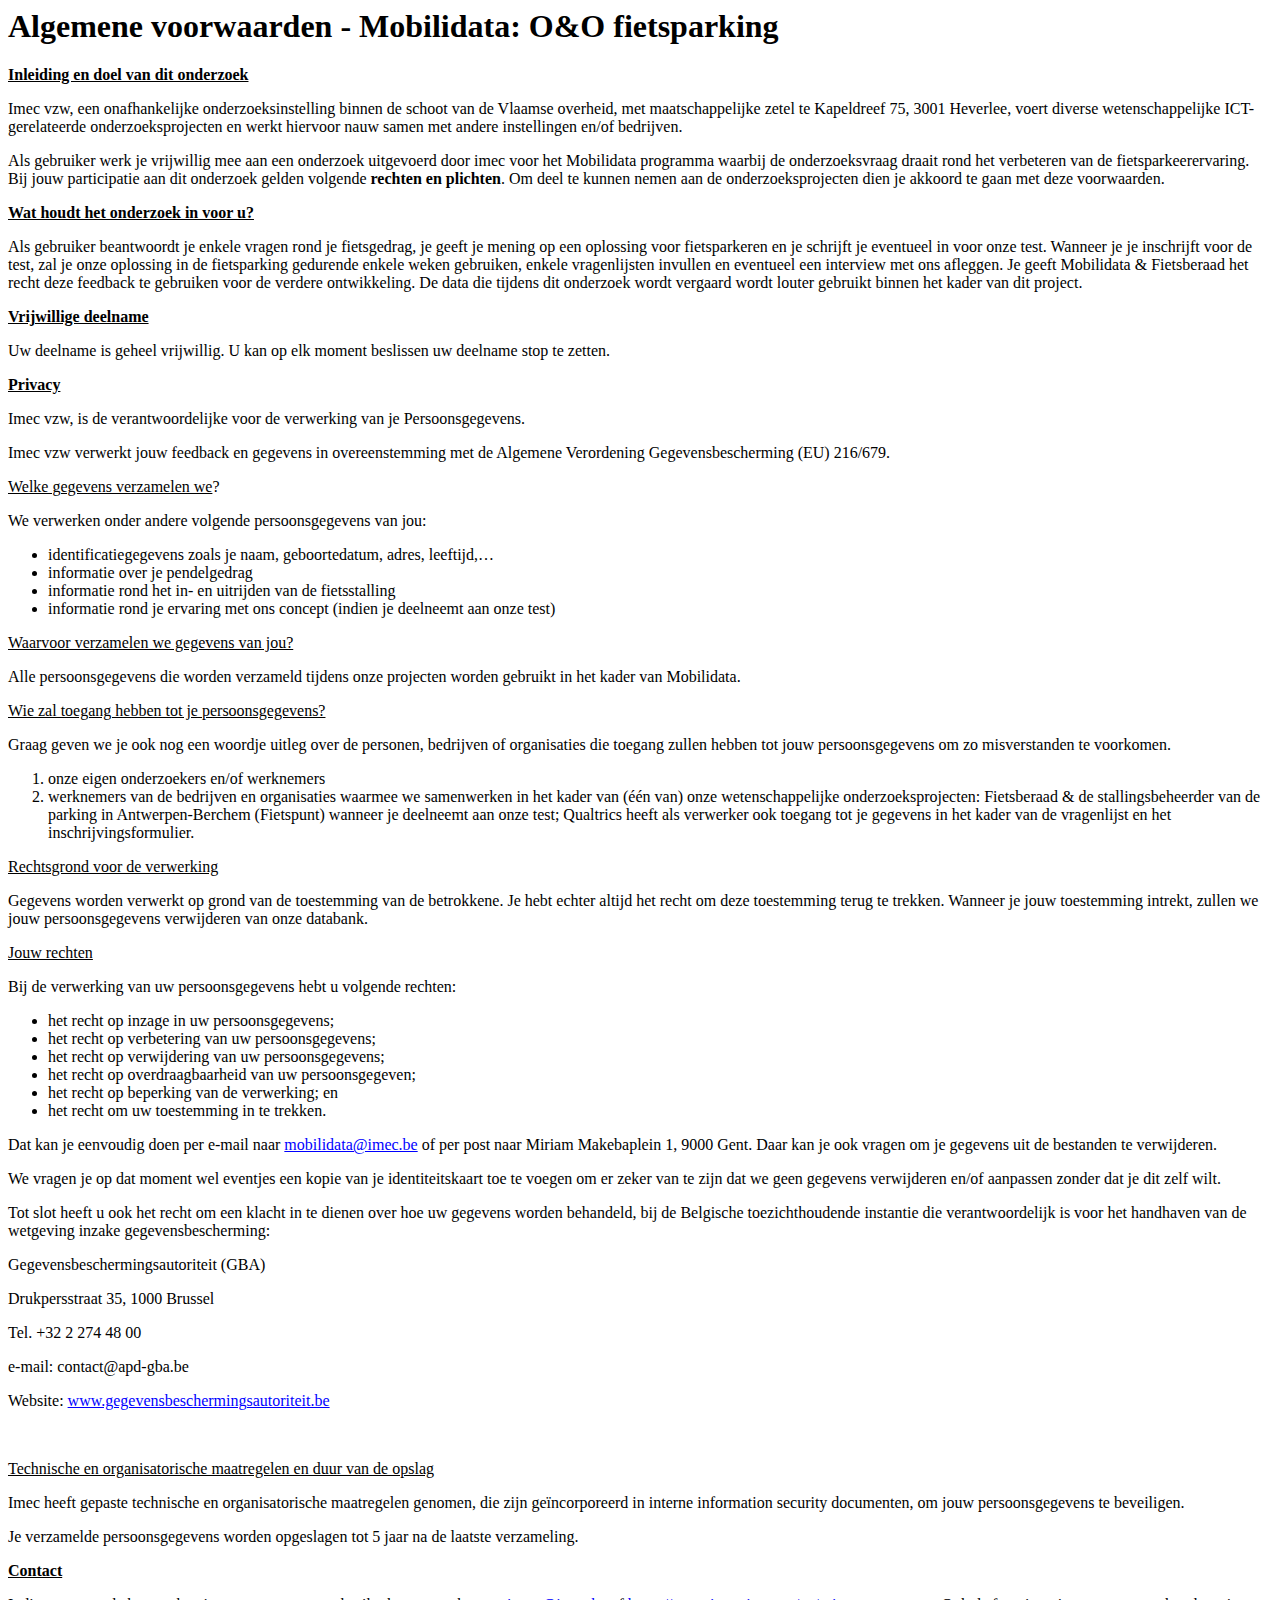
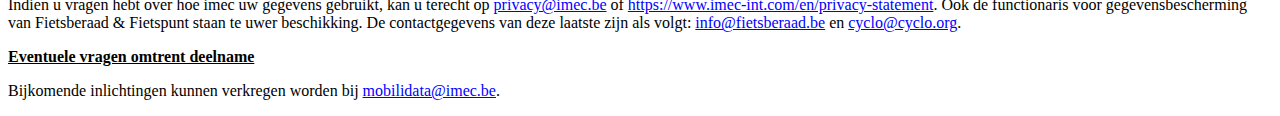
<file: voorwaarden.html>
<html>

<head>
<meta http-equiv=Content-Type content="text/html">
</head>

<body lang=NL-BE link=blue>
	
<h1><strong>Algemene voorwaarden</strong> - Mobilidata: O&O fietsparking</h1>
<p><strong><u>Inleiding en doel van dit onderzoek</u></strong></p>
<p>Imec vzw, een onafhankelijke onderzoeksinstelling binnen de schoot van de Vlaamse overheid, met maatschappelijke zetel te Kapeldreef 75, 3001 Heverlee, voert diverse wetenschappelijke ICT-gerelateerde onderzoeksprojecten en werkt hiervoor nauw samen met andere instellingen en/of bedrijven.</p>
<p>Als gebruiker werk je vrijwillig mee aan een onderzoek uitgevoerd door imec voor het Mobilidata programma waarbij de onderzoeksvraag draait rond het verbeteren van de fietsparkeerervaring. Bij jouw participatie aan dit onderzoek gelden volgende <strong>rechten en plichten</strong>. Om deel te kunnen nemen aan de onderzoeksprojecten dien je akkoord te gaan met deze voorwaarden.</p>
<p><strong><u>Wat houdt het onderzoek in voor u?</u></strong></p>
<p>Als gebruiker beantwoordt je enkele vragen rond je fietsgedrag, je geeft je mening op een oplossing voor fietsparkeren en je schrijft je eventueel in voor onze test. Wanneer je je inschrijft voor de test, zal je onze oplossing in de fietsparking gedurende enkele weken gebruiken, enkele vragenlijsten invullen en eventueel een interview met ons afleggen. Je geeft Mobilidata &amp; Fietsberaad het recht deze feedback te gebruiken voor de verdere ontwikkeling. De data die tijdens dit onderzoek wordt vergaard wordt louter gebruikt binnen het kader van dit project.</p>
<p><strong><u>Vrijwillige deelname</u></strong></p>
<p>Uw deelname is geheel vrijwillig. U kan op elk moment beslissen uw deelname stop te zetten.</p>
<p><strong><u>Privacy</u></strong></p>
<p>Imec vzw, is de verantwoordelijke voor de verwerking van je Persoonsgegevens.</p>
<p>Imec vzw verwerkt jouw feedback en gegevens in overeenstemming met de Algemene Verordening Gegevensbescherming (EU) 216/679.</p>
<p><u>Welke gegevens verzamelen we</u>?</p>
<p>We verwerken onder andere volgende persoonsgegevens van jou:</p>
<ul>
<li>identificatiegegevens zoals je naam, geboortedatum, adres, leeftijd,&hellip;</li>
<li>informatie over je pendelgedrag</li>
<li>informatie rond het in- en uitrijden van de fietsstalling</li>
<li>informatie rond je ervaring met ons concept (indien je deelneemt aan onze test)</li>
</ul>
<p><u>Waarvoor verzamelen we gegevens van jou?</u></p>
<p>Alle persoonsgegevens die worden verzameld tijdens onze projecten worden gebruikt in het kader van Mobilidata.</p>
<p><u>Wie zal toegang hebben tot je persoonsgegevens?</u></p>
<p>Graag geven we je ook nog een woordje uitleg over de personen, bedrijven of organisaties die toegang zullen hebben tot jouw persoonsgegevens om zo misverstanden te voorkomen.</p>
<ol>
<li>onze eigen onderzoekers en/of werknemers</li>
<li>werknemers van de bedrijven en organisaties waarmee we samenwerken in het kader van (&eacute;&eacute;n van) onze wetenschappelijke onderzoeksprojecten: Fietsberaad &amp; de stallingsbeheerder van de parking in Antwerpen-Berchem (Fietspunt) wanneer je deelneemt aan onze test; Qualtrics heeft als verwerker ook toegang tot je gegevens in het kader van de vragenlijst en het inschrijvingsformulier.</li>
</ol>
<p><u>Rechtsgrond voor de verwerking</u></p>
<p>Gegevens worden verwerkt op grond van de toestemming van de betrokkene. Je hebt echter altijd het recht om deze toestemming terug te trekken. Wanneer je jouw toestemming intrekt, zullen we jouw persoonsgegevens verwijderen van onze databank.</p>
<p><u>Jouw rechten</u></p>
<p>Bij de verwerking van uw persoonsgegevens hebt u volgende rechten:</p>
<ul>
<li>het recht op inzage in uw persoonsgegevens;</li>
<li>het recht op verbetering van uw persoonsgegevens;</li>
<li>het recht op verwijdering van uw persoonsgegevens;</li>
<li>het recht op overdraagbaarheid van uw persoonsgegeven;</li>
<li>het recht op beperking van de verwerking; en</li>
<li>het recht om uw toestemming in te trekken.</li>
</ul>
<p>Dat kan je eenvoudig doen per e-mail naar <a href="mailto:mobilidata@imec.be">mobilidata@imec.be</a> of per post naar Miriam Makebaplein 1, 9000 Gent. Daar kan je ook vragen om je gegevens uit de bestanden te verwijderen.</p>
<p>We vragen je op dat moment wel eventjes een kopie van je identiteitskaart toe te voegen om er zeker van te zijn dat we geen gegevens verwijderen en/of aanpassen zonder dat je dit zelf wilt.</p>
<p>Tot slot heeft u ook het recht om een klacht in te dienen over hoe uw gegevens worden behandeld, bij de Belgische toezichthoudende instantie die verantwoordelijk is voor het handhaven van de wetgeving inzake gegevensbescherming:</p>
<p>Gegevensbeschermingsautoriteit (GBA)</p>
<p>Drukpersstraat 35, 1000 Brussel</p>
<p>Tel. +32 2 274 48 00</p>
<p>e-mail: contact@apd-gba.be</p>
<p>Website: <a href="http://www.gegevensbeschermingsautoriteit.be">www.gegevensbeschermingsautoriteit.be</a></p>
<p>&nbsp;</p>
<p><u>Technische en organisatorische maatregelen en duur van de opslag</u></p>
<p>Imec heeft gepaste technische en organisatorische maatregelen genomen, die zijn ge&iuml;ncorporeerd in interne information security documenten, om jouw persoonsgegevens te beveiligen.</p>
<p>Je verzamelde persoonsgegevens worden opgeslagen tot 5 jaar na de laatste verzameling.</p>
<p><strong><u>Contact</u></strong></p>
<p>Indien u vragen hebt over hoe imec uw gegevens gebruikt, kan u terecht op <a href="mailto:privacy@imec.be">privacy@imec.be</a> of <a href="https://www.imec-int.com/en/privacy-statement">https://www.imec-int.com/en/privacy-statement</a>. Ook de functionaris voor gegevensbescherming van Fietsberaad &amp; Fietspunt staan te uwer beschikking. De contactgegevens van deze laatste zijn als volgt: <a href="mailto:info@fietsberaad.be">info@fietsberaad.be</a> en <a href="mailto:cyclo@cyclo.org">cyclo@cyclo.org</a>. &nbsp;</p>
<p><strong><u>Eventuele vragen omtrent deelname</u></strong></p>
<p>Bijkomende inlichtingen kunnen verkregen worden bij <a href="mailto:mobilidata@imec.be">mobilidata@imec.be</a>.</p>


</body>

</html>
</file>
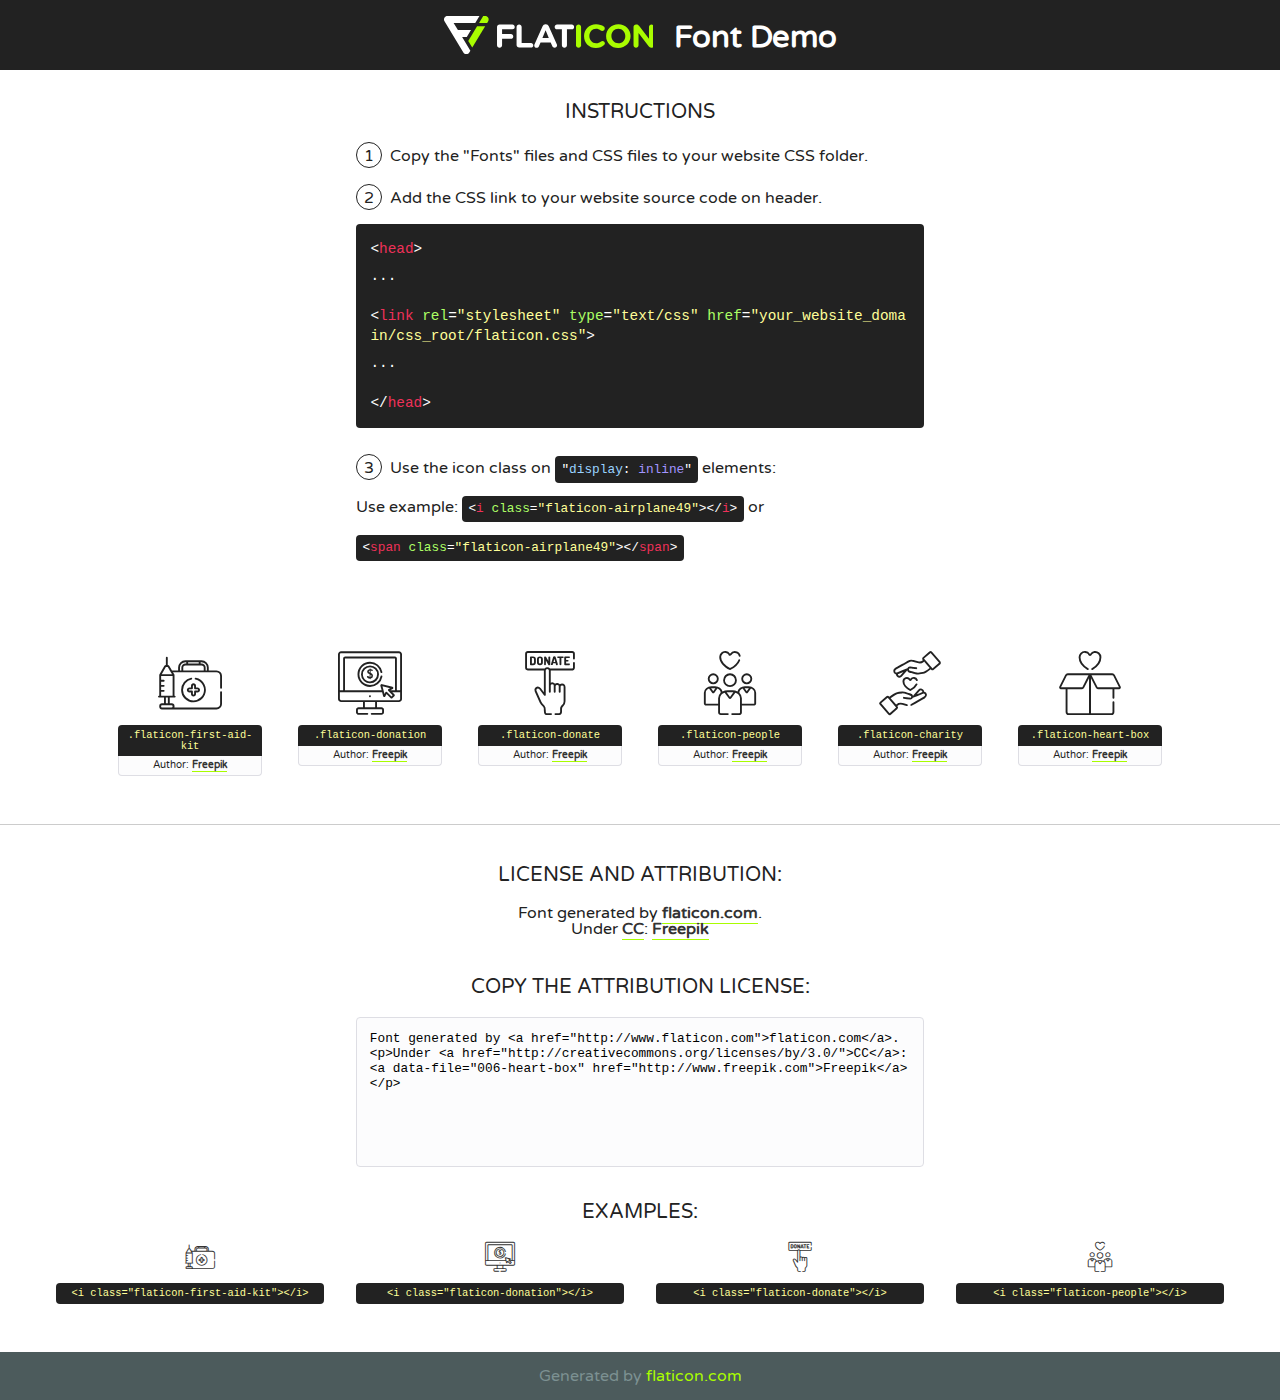
<file: fonts/flaticon/font/flaticon.html>
<!DOCTYPE html>
<!--
  Flaticon icon font: Flaticon
  Creation date: 25/07/2018 10:39
-->
<html>
<!DOCTYPE html>
<html>

<head>
    <title>Flaticon WebFont</title>
    <link href="http://fonts.googleapis.com/css?family=Varela+Round" rel="stylesheet" type="text/css" />
    <link rel="stylesheet" type="text/css" href="flaticon.css">
    <meta charset="UTF-8">
    <style>
    html, body, div, span, applet, object, iframe,
    h1, h2, h3, h4, h5, h6, p, blockquote, pre,
    a, abbr, acronym, address, big, cite, code,
    del, dfn, em, img, ins, kbd, q, s, samp,
    small, strike, strong, sub, sup, tt, var,
    b, u, i, center,
    dl, dt, dd, ol, ul, li,
    fieldset, form, label, legend,
    table, caption, tbody, tfoot, thead, tr, th, td,
    article, aside, canvas, details, embed, 
    figure, figcaption, footer, header, hgroup, 
    menu, nav, output, ruby, section, summary,
    time, mark, audio, video {
        margin: 0;
        padding: 0;
        border: 0;
        font-size: 100%;
        font: inherit;
        vertical-align: baseline;
    }
    /* HTML5 display-role reset for older browsers */
    article, aside, details, figcaption, figure, 
    footer, header, hgroup, menu, nav, section {
        display: block;
    }
    body {
        line-height: 1;
    }
    ol, ul {
        list-style: none;
    }
    blockquote, q {
        quotes: none;
    }
    blockquote:before, blockquote:after,
    q:before, q:after {
        content: '';
        content: none;
    }
    table {
        border-collapse: collapse;
        border-spacing: 0;
    }
    body {
        font-family: 'Varela Round', Helvetica, Arial, sans-serif;
        font-size: 16px;
        color: #222;
    }
    a {
        color: #333;
        border-bottom: 1px solid #a9fd00;
        font-weight: bold;
        text-decoration: none;
    }
    * {
        -moz-box-sizing: border-box;
        -webkit-box-sizing: border-box;
        box-sizing: border-box;
        margin: 0;
        padding: 0;
    }
    [class^="flaticon-"]:before, [class*=" flaticon-"]:before, [class^="flaticon-"]:after, [class*=" flaticon-"]:after {
        font-family: Flaticon;
        font-size: 30px;
        font-style: normal;
        margin-left: 20px;
        color: #333;
    }
    .wrapper {
        max-width: 600px;
        margin: auto;
        padding: 0 1em;
    }
    .title {
        font-size: 1.25em;
        text-align: center;
        margin-bottom: 1em;
        text-transform: uppercase;
    }
    header {
        text-align: center;
        background-color: #222;
        color: #fff;
        padding: 1em;
    }
    header .logo {
        width: 210px;
        height: 38px;
        display: inline-block;
        vertical-align: middle;
        margin-right: 1em;
        border: none;
    }
    header strong {
        font-size: 1.95em;
        font-weight: bold;
        vertical-align: middle;
        margin-top: 5px;
        display: inline-block;
    }
    .demo {
        margin: 2em auto;
        line-height: 1.25em;
    }
    .demo ul li {
        margin-bottom: 1em;
    }
    .demo ul li .num {
        color: #222;
        border-radius: 20px;
        display: inline-block;
        width: 26px;
        padding: 3px;
        height: 26px;
        text-align: center;
        margin-right: 0.5em;
        border: 1px solid #222;
    }
    .demo ul li code {
        background-color: #222;
        border-radius: 4px;
        padding: 0.25em 0.5em;
        display: inline-block;
        color: #fff;
        font-family: Consolas,Monaco,Lucida Console,Liberation Mono,DejaVu Sans Mono,Bitstream Vera Sans Mono,Courier New, monospace;
        font-weight: lighter;
        margin-top: 1em;
        font-size: 0.8em;
        word-break: break-all;
    }
    .demo ul li code.big {
        padding: 1em;
        font-size: 0.9em;
    }
    .demo ul li code .red {
        color: #EF3159;
    }
    .demo ul li code .green {
        color: #ACFF65;
    }
    .demo ul li code .yellow {
        color: #FFFF99;
    }
    .demo ul li code .blue {
        color: #99D3FF;
    }
    .demo ul li code .purple {
        color: #A295FF;
    }
    .demo ul li code .dots {
        margin-top: 0.5em;
        display: block;
    }
    #glyphs {
        border-bottom: 1px solid #ccc;
        padding: 2em 0;
        text-align: center;
    }
    .glyph {
        display: inline-block;
        width: 9em;
        margin: 1em;
        text-align: center;
        vertical-align: top;
        background: #FFF;
    }
    .glyph .glyph-icon {
        padding: 10px;
        display: block;
        font-family:"Flaticon";
        font-size: 64px;
        line-height: 1;
    }
    .glyph .glyph-icon:before {
        font-size: 64px;
        color: #222;
        margin-left: 0;
    }
    .class-name {
        font-size: 0.65em;
        background-color: #222;
        color: #fff;
        border-radius: 4px 4px 0 0;
        padding: 0.5em;
        color: #FFFF99;
        font-family: Consolas,Monaco,Lucida Console,Liberation Mono,DejaVu Sans Mono,Bitstream Vera Sans Mono,Courier New, monospace;
    }
    .author-name {
        font-size: 0.6em;
        background-color: #fcfcfd;
        border: 1px solid #DEDEE4;
        border-top: 0;
        border-radius: 0 0 4px 4px;
        padding: 0.5em;
    }
    .class-name:last-child {
        font-size: 10px;
        color:#888;
    }
    .class-name:last-child a {
        font-size: 10px;
        color:#555;
    }
    .class-name:last-child a:hover {
        color:#a9fd00;
    }
    .glyph > input {
        display: block;
        width: 100px;
        margin: 5px auto;
        text-align: center;
        font-size: 12px;
        cursor: text;
    }
    .glyph > input.icon-input {
        font-family:"Flaticon";
        font-size: 16px;
        margin-bottom: 10px;
    }
    .attribution .title {
        margin-top: 2em;
    }
    .attribution textarea {
        background-color: #fcfcfd;
        padding: 1em;
        border: none;
        box-shadow: none;
        border: 1px solid #DEDEE4;
        border-radius: 4px;
        resize: none;
        width: 100%;
        height: 150px;
        font-size: 0.8em;
        font-family: Consolas,Monaco,Lucida Console,Liberation Mono,DejaVu Sans Mono,Bitstream Vera Sans Mono,Courier New, monospace;
        -webkit-appearance: none;
    }
    .iconsuse {
        margin: 2em auto;
        text-align: center;
        max-width: 1200px;
    }
    .iconsuse:after {
        content: '';
        display: table;
        clear: both;
    }
    .iconsuse .image {
        float: left;
        width: 25%;
        padding: 0 1em;
    }
    .iconsuse .image p {
        margin-bottom: 1em;
    }
    .iconsuse .image span {
        display: block;
        font-size: 0.65em;
        background-color: #222;
        color: #fff;
        border-radius: 4px;
        padding: 0.5em;
        color: #FFFF99;
        margin-top: 1em;
        font-family: Consolas,Monaco,Lucida Console,Liberation Mono,DejaVu Sans Mono,Bitstream Vera Sans Mono,Courier New, monospace;
    }
    #footer {
        text-align: center;
        background-color: #4C5B5C;
        color: #7c9192;
        padding: 1em;
    }
    #footer a {
        border: none;
        color: #a9fd00;
        font-weight: normal;
    }
    @media (max-width: 960px) {
        .iconsuse .image {
            width: 50%;
        }
    }
    @media (max-width: 560px) {
        .iconsuse .image {
            width: 100%;
        }
    }
    </style>
</head>

<body class="characters-off">

    <header>
        <a href="http://www.flaticon.com" target="_blank" class="logo">
            <svg version="1.1" xmlns="http://www.w3.org/2000/svg" xmlns:xlink="http://www.w3.org/1999/xlink" xmlns:a="http://ns.adobe.com/AdobeSVGViewerExtensions/3.0/" viewBox="0 0 560.875 102.036" enable-background="new 0 0 560.875 102.036" xml:space="preserve">
                <defs>
                </defs>
                <g>
                    <g class="letters">
                        <path fill="#ffffff" d="M141.596,29.675c0-3.777,2.985-6.767,6.764-6.767h34.438c3.426,0,6.15,2.728,6.15,6.15
                        c0,3.43-2.724,6.149-6.15,6.149h-27.674v13.091h23.719c3.429,0,6.151,2.724,6.151,6.15c0,3.43-2.723,6.149-6.151,6.149h-23.719
                        v17.574c0,3.773-2.986,6.761-6.764,6.761c-3.779,0-6.764-2.989-6.764-6.761V29.675z"></path>
                        <path fill="#ffffff" d="M193.844,29.149c0-3.781,2.985-6.767,6.764-6.767c3.776,0,6.763,2.985,6.763,6.767v42.957h25.039
                        c3.426,0,6.149,2.726,6.149,6.153c0,3.425-2.723,6.15-6.149,6.15h-31.802c-3.779,0-6.764-2.986-6.764-6.768V29.149z"></path>
                        <path fill="#ffffff" d="M241.891,75.71l21.438-48.407c1.492-3.341,4.215-5.357,7.906-5.357h0.792
                        c3.686,0,6.323,2.017,7.815,5.357l21.439,48.407c0.436,0.967,0.701,1.845,0.701,2.723c0,3.602-2.809,6.501-6.414,6.501
                        c-3.161,0-5.269-1.845-6.499-4.655l-4.132-9.661h-27.059l-4.301,10.102c-1.144,2.631-3.426,4.214-6.237,4.214
                        c-3.517,0-6.24-2.81-6.24-6.325C241.1,77.64,241.451,76.677,241.891,75.71z M279.932,58.666l-8.521-20.297l-8.526,20.297H279.932
                        z"></path>
                        <path fill="#ffffff" d="M314.864,35.387H301.86c-3.429,0-6.239-2.813-6.239-6.238c0-3.429,2.811-6.24,6.239-6.24h39.533
                        c3.426,0,6.237,2.811,6.237,6.24c0,3.425-2.811,6.238-6.237,6.238h-13.001v42.785c0,3.773-2.99,6.761-6.764,6.761
                        c-3.779,0-6.764-2.989-6.764-6.761V35.387z"></path>
                        <path fill="#A9FD00" d="M352.615,29.149c0-3.781,2.985-6.767,6.767-6.767c3.774,0,6.761,2.985,6.761,6.767v49.024
                        c0,3.773-2.987,6.761-6.761,6.761c-3.781,0-6.767-2.989-6.767-6.761V29.149z"></path>
                        <path fill="#A9FD00" d="M374.132,53.836v-0.179c0-17.481,13.178-31.801,32.065-31.801c9.22,0,15.459,2.458,20.557,6.238
                        c1.402,1.054,2.637,2.985,2.637,5.357c0,3.692-2.985,6.59-6.681,6.59c-1.845,0-3.071-0.702-4.044-1.319
                        c-3.776-2.813-7.729-4.393-12.562-4.393c-10.364,0-17.831,8.611-17.831,19.154v0.173c0,10.542,7.291,19.329,17.831,19.329
                        c5.715,0,9.492-1.756,13.359-4.834c1.049-0.874,2.458-1.491,4.039-1.491c3.429,0,6.325,2.813,6.325,6.236
                        c0,2.106-1.056,3.78-2.282,4.834c-5.539,4.834-12.036,7.733-21.878,7.733C387.572,85.464,374.132,71.493,374.132,53.836z"></path>
                        <path fill="#A9FD00" d="M433.009,53.836v-0.179c0-17.481,13.79-31.801,32.766-31.801c18.981,0,32.592,14.143,32.592,31.628v0.173
                        c0,17.483-13.785,31.807-32.769,31.807C446.625,85.464,433.009,71.32,433.009,53.836z M484.224,53.836v-0.179
                        c0-10.539-7.725-19.326-18.626-19.326c-10.893,0-18.449,8.611-18.449,19.154v0.173c0,10.542,7.73,19.329,18.626,19.329
                        C476.676,72.986,484.224,64.378,484.224,53.836z"></path>
                        <path fill="#A9FD00" d="M506.233,29.321c0-3.774,2.99-6.763,6.767-6.763h1.401c3.252,0,5.183,1.583,7.029,3.953l26.093,34.265
                        V29.059c0-3.692,2.99-6.677,6.681-6.677c3.683,0,6.671,2.985,6.671,6.677v48.934c0,3.78-2.987,6.765-6.764,6.765h-0.436
                        c-3.257,0-5.188-1.581-7.034-3.953l-27.056-35.492v32.944c0,3.687-2.985,6.676-6.678,6.676c-3.683,0-6.673-2.989-6.673-6.676
                        V29.321z"></path>
                    </g>
                    <g class="insignia">
                        <path fill="#ffffff" d="M48.372,56.137h12.517l11.156-18.537H37.186L25.688,18.539h57.825L94.668,0H9.271
                        C5.925,0,2.842,1.801,1.198,4.716c-1.644,2.907-1.593,6.482,0.134,9.343l50.38,83.501c1.678,2.781,4.689,4.476,7.938,4.476
                        c3.246,0,6.257-1.695,7.935-4.476l2.898-4.804L48.372,56.137z"></path>
                        <g class="i">
                            <path fill="#A9FD00" d="M93.575,18.539h0.031v0.004l21.652,0.004l2.705-4.488c1.727-2.861,1.778-6.436,0.133-9.343
                            C116.454,1.801,113.371,0,110.026,0h-5.294L93.575,18.539z"></path>
                            <polygon fill="#A9FD00" points="88.291,27.356 64.725,66.486 75.519,84.404 109.942,27.356"></polygon>
                        </g>
                    </g>
                </g>
            </svg>
        </a>
        <strong>Font Demo</strong>
    </header>


    <section class="demo wrapper">

        <p class="title">Instructions</p>

        <ul>
            <li>
                <span class="num">1</span>Copy the "Fonts" files and CSS files to your website CSS folder.
            </li>
            <li>
                <span class="num">2</span>Add the CSS link to your website source code on header.
                <code class="big">
                    &lt;<span class="red">head</span>&gt;
                    <br/><span class="dots">...</span>
                    <br/>&lt;<span class="red">link</span> <span class="green">rel</span>=<span class="yellow">"stylesheet"</span> <span class="green">type</span>=<span class="yellow">"text/css"</span> <span class="green">href</span>=<span class="yellow">"your_website_domain/css_root/flaticon.css"</span>&gt;
                    <br/><span class="dots">...</span>
                    <br/>&lt;/<span class="red">head</span>&gt;
                </code>
            </li>

            <li>
                <p>
                    <span class="num">3</span>Use the icon class on <code>"<span class="blue">display</span>:<span class="purple"> inline</span>"</code> elements:
                    <br />
                    Use example: <code>&lt;<span class="red">i</span> <span class="green">class</span>=<span class="yellow">&quot;flaticon-airplane49&quot;</span>&gt;&lt;/<span class="red">i</span>&gt;</code> or <code>&lt;<span class="red">span</span> <span class="green">class</span>=<span class="yellow">&quot;flaticon-airplane49&quot;</span>&gt;&lt;/<span class="red">span</span>&gt;</code>
            </li>
        </ul>

    </section>




   <section id="glyphs">          
    
      
        <div class="glyph"><div class="glyph-icon flaticon-first-aid-kit"></div>
            <div class="class-name">.flaticon-first-aid-kit</div>
            <div class="author-name">Author: <a data-file="001-first-aid-kit" href="http://www.freepik.com">Freepik</a> </div> 
        </div>        
        
        <div class="glyph"><div class="glyph-icon flaticon-donation"></div>
            <div class="class-name">.flaticon-donation</div>
            <div class="author-name">Author: <a data-file="002-donation" href="http://www.freepik.com">Freepik</a> </div> 
        </div>        
        
        <div class="glyph"><div class="glyph-icon flaticon-donate"></div>
            <div class="class-name">.flaticon-donate</div>
            <div class="author-name">Author: <a data-file="003-donate" href="http://www.freepik.com">Freepik</a> </div> 
        </div>        
        
        <div class="glyph"><div class="glyph-icon flaticon-people"></div>
            <div class="class-name">.flaticon-people</div>
            <div class="author-name">Author: <a data-file="004-people" href="http://www.freepik.com">Freepik</a> </div> 
        </div>        
        
        <div class="glyph"><div class="glyph-icon flaticon-charity"></div>
            <div class="class-name">.flaticon-charity</div>
            <div class="author-name">Author: <a data-file="005-charity" href="http://www.freepik.com">Freepik</a> </div> 
        </div>        
        
        <div class="glyph"><div class="glyph-icon flaticon-heart-box"></div>
            <div class="class-name">.flaticon-heart-box</div>
            <div class="author-name">Author: <a data-file="006-heart-box" href="http://www.freepik.com">Freepik</a> </div> 
        </div>        
        

    </section>



    <section class="attribution wrapper"   style="text-align:center;">

      <div class="title">License and attribution:</div><div class="attrDiv">Font generated by <a href="http://www.flaticon.com">flaticon.com</a>. <div><p>Under <a href="http://creativecommons.org/licenses/by/3.0/">CC</a>: <a data-file="006-heart-box" href="http://www.freepik.com">Freepik</a></p>  </div>
      </div>
      <div class="title">Copy the Attribution License:</div>

    <textarea onclick="this.focus();this.select();">Font generated by &lt;a href=&quot;http://www.flaticon.com&quot;&gt;flaticon.com&lt;/a&gt;. <p>Under <a href="http://creativecommons.org/licenses/by/3.0/">CC</a>: <a data-file="006-heart-box" href="http://www.freepik.com">Freepik</a></p>  
     </textarea>

    </section>

    <section class="iconsuse">

          <div class="title">Examples:</div>            
             
            <div class="image">
                <p>
                    <i class="glyph-icon flaticon-first-aid-kit"></i> 
                    <span>&lt;i class=&quot;flaticon-first-aid-kit&quot;&gt;&lt;/i&gt;</span>
                </p>
            </div>
            
            <div class="image">
                <p>
                    <i class="glyph-icon flaticon-donation"></i> 
                    <span>&lt;i class=&quot;flaticon-donation&quot;&gt;&lt;/i&gt;</span>
                </p>
            </div>
            
            <div class="image">
                <p>
                    <i class="glyph-icon flaticon-donate"></i> 
                    <span>&lt;i class=&quot;flaticon-donate&quot;&gt;&lt;/i&gt;</span>
                </p>
            </div>
            
            <div class="image">
                <p>
                    <i class="glyph-icon flaticon-people"></i> 
                    <span>&lt;i class=&quot;flaticon-people&quot;&gt;&lt;/i&gt;</span>
                </p>
            </div>
                       
        </div>
                            
    </section>

<div id="footer">
    <div>Generated by <a href="http://www.flaticon.com">flaticon.com</a>
    </div>
</div>



</body>
</html>
</file>
<file: fonts/flaticon/font/flaticon.css>
/*
  	Flaticon icon font: Flaticon
  	Creation date: 25/07/2018 10:39
  	*/

@font-face {
  font-family: "Flaticon";
  src: url("./Flaticon.eot");
  src: url("./Flaticon.eot?#iefix") format("embedded-opentype"),
       url("./Flaticon.woff") format("woff"),
       url("./Flaticon.ttf") format("truetype"),
       url("./Flaticon.svg#Flaticon") format("svg");
  font-weight: normal;
  font-style: normal;
}

@media screen and (-webkit-min-device-pixel-ratio:0) {
  @font-face {
    font-family: "Flaticon";
    src: url("./Flaticon.svg#Flaticon") format("svg");
  }
}

[class^="flaticon-"]:before, [class*=" flaticon-"]:before,
[class^="flaticon-"]:after, [class*=" flaticon-"]:after {   
  font-family: Flaticon;
        font-size: 20px;
font-style: normal;
margin-left: 20px;
}

.flaticon-first-aid-kit:before { content: "\f100"; }
.flaticon-donation:before { content: "\f101"; }
.flaticon-donate:before { content: "\f102"; }
.flaticon-people:before { content: "\f103"; }
.flaticon-charity:before { content: "\f104"; }
.flaticon-heart-box:before { content: "\f105"; }
</file>
